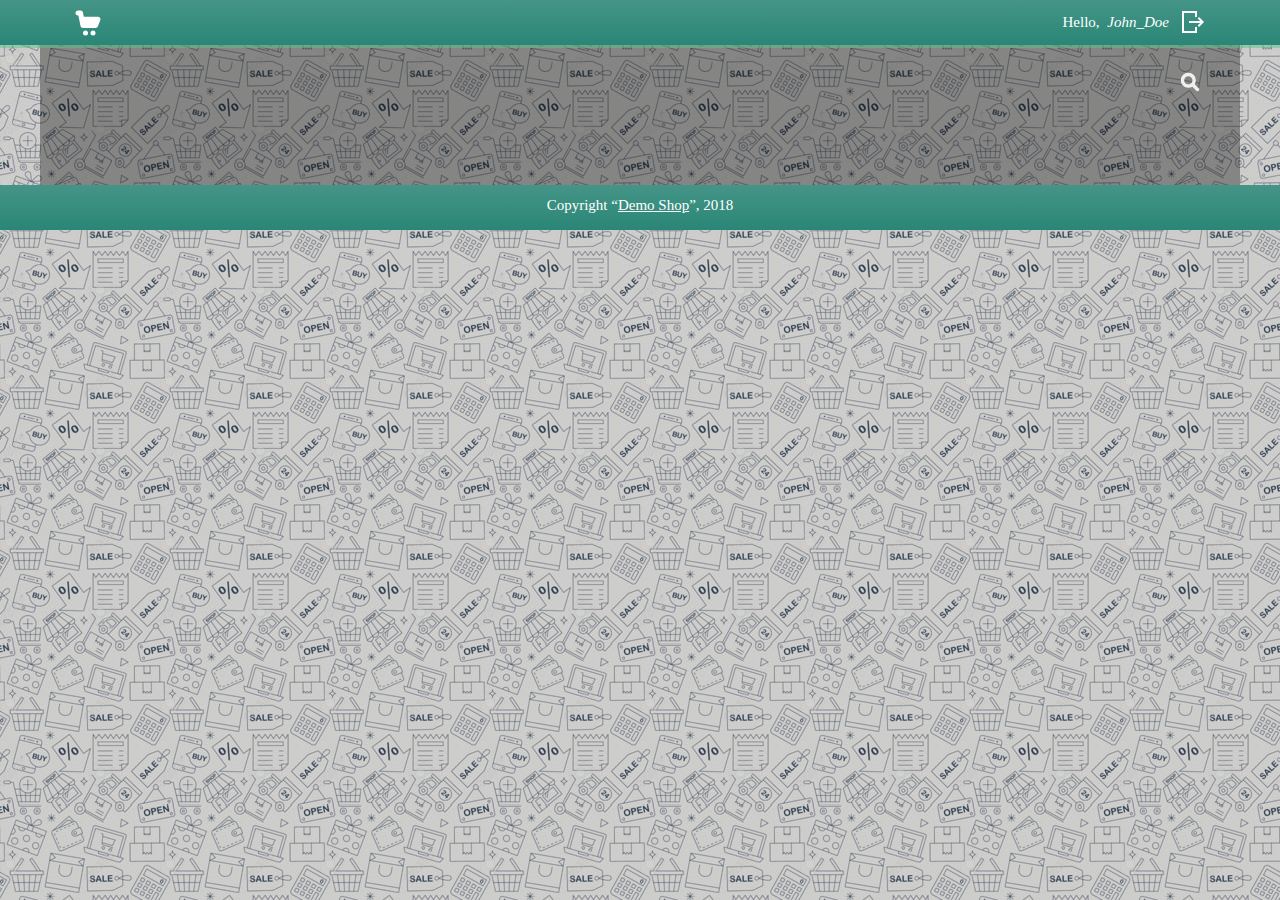
<file: project/login.html>
<!DOCTYPE html>
<html lang="en">
<head>
	<title>Login to Demo Store</title>
	<meta charset="utf-8">
	<link rel="stylesheet" type="text/css" href="css/styles.css">
	<meta name="viewport" content="width=device-width, initial-scale=1.0">
</head>
<body>
	<div class="content">
		<header class="header">
			<div class="header__wrapper">
				<div class="shopping-cart"><img class="shopping-cart__img" src="components/imgs/logo.svg" alt="Shop Logo"/></div>
				<div class="header__logout"><img id="header__logout-img" src="components/imgs/header-logout.svg" alt="Logout icon"/></div>
				<div class="header__greeting">Hello, <span class="username">John_Doe</span></div>
			</div>
		</header>
		<main class="shopping-window"></main>
		<footer class="footer">
			<div class="footer__text"><span>Copyright &ldquo;<span class="shop-name">Demo Shop</span>&rdquo;, 2018</span></div>	
		</footer>
	</div>

	<div class="modal">
		<div class="modal-background"></div>
		<div class="modal__container">
			<div class="modal__header">
				<span>Login to &ldquo;Demo Shop&rdquo;</span>
			</div>
			<div class="modal__content">
				<form class="login-form">
					<label for="username" class="login-form__legend">Your Login:</label>
					<input type="text" class="login-form__input" id="username" name="login" pattern="[a-zA-Z0-9]{3,50}" />
					<label for="password" class="login-form__legend">Your Password:</label>
					<input type="password" class="login-form__input" id="password" name="login" pattern="[a-zA-Z0-9]{6,50}" />
					<input type="Submit" class="product__button" name="Submit" value="Submit" />
				</form>	
			</div>	
		</div>
	</div>
</body>
</html>
</file>
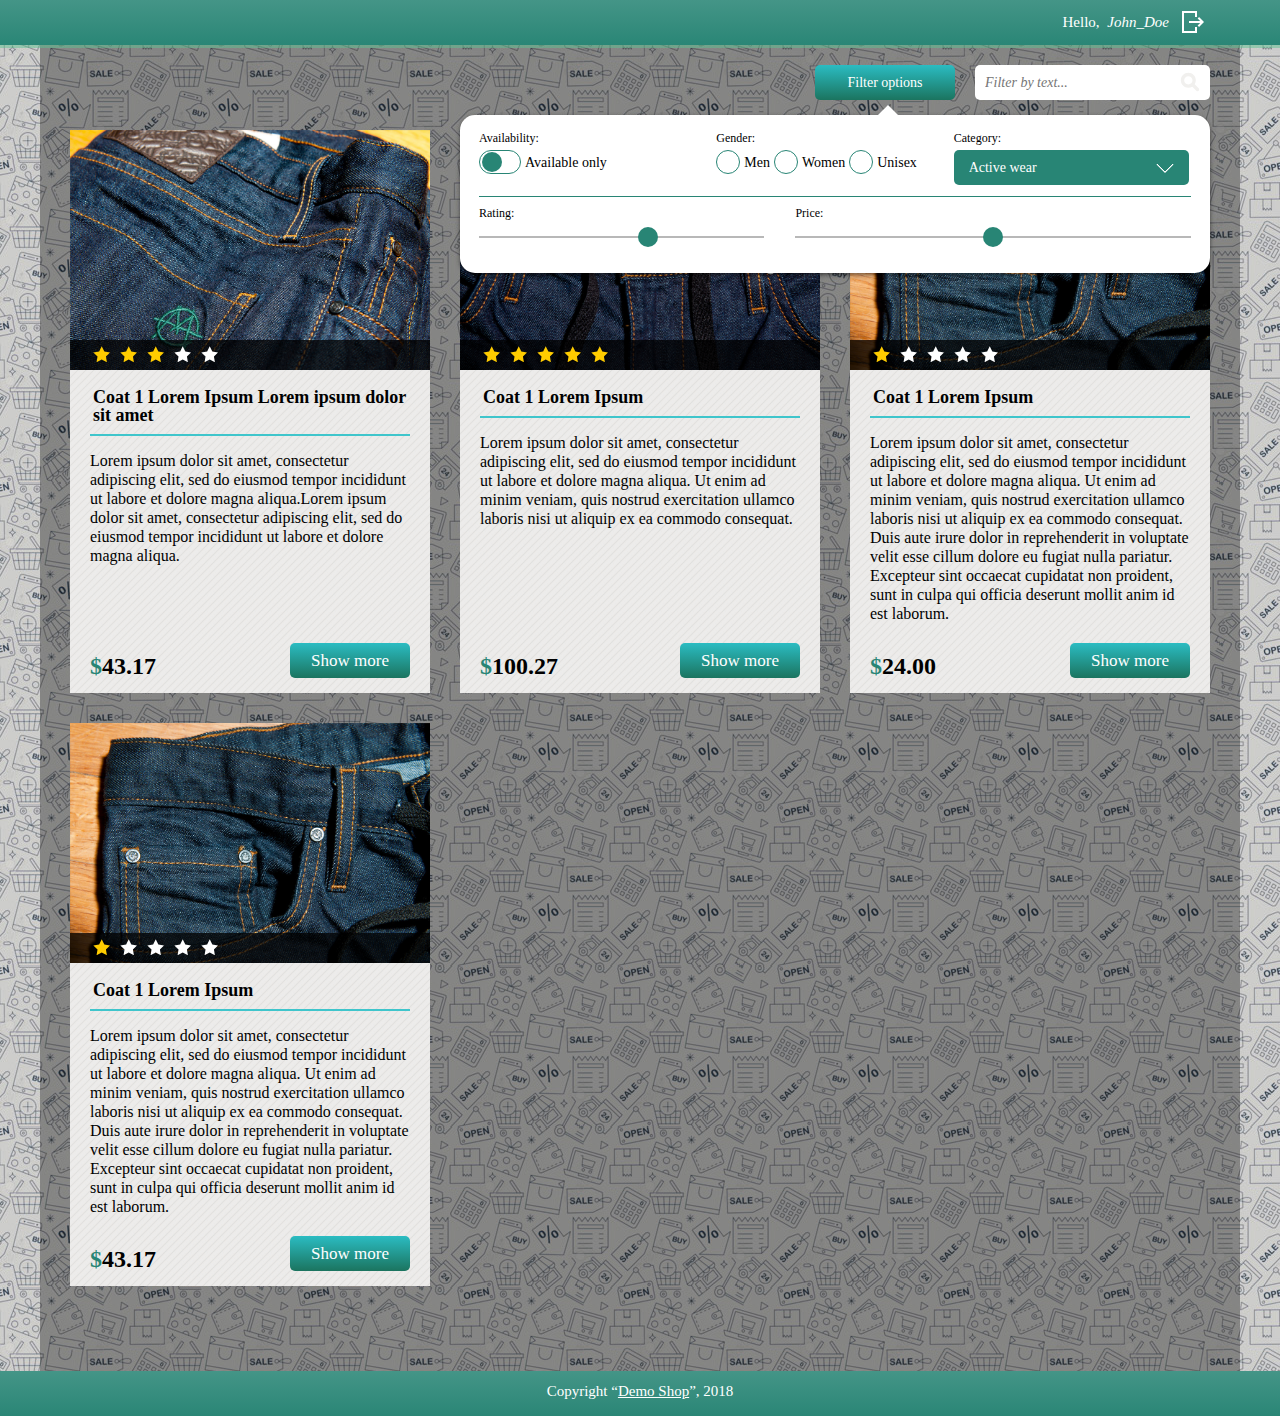
<file: project/main.html>
<!DOCTYPE html>
<html lang="en">
<head>
	<title>Demo Shop</title>
	<meta charset="utf-8">
	<link rel="stylesheet" type="text/css" href="css/styles.css">
	<meta name="viewport" content="width=device-width, initial-scale=1.0">
</head>
<body>
	<div class="content">
		<header class="header">
			<div class="header__wrapper">
				<div class="shopping-cart"><img class="shopping-cart-img" src="components/imgs/logo.svg" alt="Shop Logo"/></div>
				<div class="header__logout"><img id="header__logout-img" src="components/imgs/header-logout.svg" alt="Logout icon"/></div>
				<div class="header__greeting">Hello, <span class="username">John_Doe</span></div>
			</div>
		</header>
		<main class="shopping-window">
			
			<form class="filter-container">
				<button class="button">Filter options</button>
				<input class="search" type="search" name="search" placeholder="Filter by text...">

				<div class="filter-section"><h6 class="filter__title">Availability:</h6>
					<input type="checkbox" name="availability" class="filter__checkbox">
					<label for="availability" class="filter__label">Available only</label>
				</div>
				<div class="filter-section"><h6 class="filter__title">Gender:</h6>
					<input type="radio" name="gender" class="filter__radio">
					<label for="gender" class="filter__label">Men</label>
					<input type="radio" name="gender" class="filter__radio">
					<label for="gender" class="filter__label">Women</label>
					<input type="radio" name="gender" class="filter__radio">
					<label for="gender" class="filter__label">Unisex</label>
				</div>
				<div class="filter-section"><h6 class="filter__title">Category:</h6>
					<div class="select-field">
						<select id="select" class="filter__select">
						  <option class="select__option" value="active wear">Active wear</option>
						  <option class="select__option" value="underwear">Underwear</option>
						  <option class="select__option" value="accesories">Accesories</option>
						</select>
					</div>
				</div>
				<div class="filter-section" id="filter__rating" ><h6 class="filter__title">Rating:</h6>
					<input type="range" name="rating" class="filter__range" min="0" max="5" step="1">		
				</div>
				<div class="filter-section" id="filter__price"><h6 class="filter__title">Price:</h6>
					<input type="range" name="price" class="filter__range" min="0" max="1000" step="1">
				</div>
			</form>
			<div class="product">
				<div class="img-container">
					<img src="components/imgs/1.jpg" alt="Proguct-picture" class="product-picture" />
					<div class="product-rating">
						<button class="rating-star_active"></button>
						<button class="rating-star_active"></button>
						<button class="rating-star_active"></button>
						<button class="rating-star_inactive"></button>
						<button class="rating-star_inactive"></button>
					</div>
				</div>
				<div class="product-description">
					<h3 class="product-name">Coat 1 Lorem Ipsum Lorem ipsum dolor sit amet</h3>
					<p class="product-description__text">Lorem ipsum dolor sit amet, consectetur adipiscing elit, sed do eiusmod tempor incididunt ut labore et dolore magna aliqua.Lorem ipsum dolor sit amet, consectetur adipiscing elit, sed do eiusmod tempor incididunt ut labore et dolore magna aliqua.</p>
					<span class="product-price">43.17</span>
					<button class="product-button"></button>
				</div>
			</div>
			<div class="product">
				<div class="img-container">
				<img src="components/imgs/2.jpg" alt="Proguct-picture" class="product-picture" />
				<div class="product-rating">
					<button class="rating-star_active"></button>
					<button class="rating-star_active"></button>
					<button class="rating-star_active"></button>
					<button class="rating-star_active"></button>
					<button class="rating-star_active"></button>
				</div>
				</div>
				<div class="product-description">
					<h3 class="product-name">Coat 1 Lorem Ipsum</h3>
					<p class="product-description__text">Lorem ipsum dolor sit amet, consectetur adipiscing elit, sed do eiusmod tempor incididunt ut labore et dolore magna aliqua. Ut enim ad minim veniam, quis nostrud exercitation ullamco laboris nisi ut aliquip ex ea commodo consequat.</p>
					<span class="product-price">100.27</span>
					<button class="product-button"></button>
				</div>
			</div>
			<div class="product">
				<div class="img-container">
				<img src="components/imgs/3.jpg" alt="Proguct-picture" class="product-picture" />
				<div class="product-rating">
					<button class="rating-star_active"></button>
					<button class="rating-star_inactive"></button>
					<button class="rating-star_inactive"></button>
					<button class="rating-star_inactive"></button>
					<button class="rating-star_inactive"></button>
				</div>
				</div>
				<div class="product-description">
					<h3 class="product-name">Coat 1 Lorem Ipsum</h3>
					<p class="product-description__text">Lorem ipsum dolor sit amet, consectetur adipiscing elit, sed do eiusmod tempor incididunt ut labore et dolore magna aliqua. Ut enim ad minim veniam, quis nostrud exercitation ullamco laboris nisi ut aliquip ex ea commodo consequat. Duis aute irure dolor in reprehenderit in voluptate velit esse cillum dolore eu fugiat nulla pariatur. Excepteur sint occaecat cupidatat non proident, sunt in culpa qui officia deserunt mollit anim id est laborum.</p>
					<span class="product-price">24.00</span>
					<button class="product-button"></button>
				</div>
			</div>
			<div class="product">
				<div class="img-container">
				<img src="components/imgs/3.jpg" alt="Proguct-picture" class="product-picture" />
				<div class="product-rating">
					<button class="rating-star_active"></button>
					<button class="rating-star_inactive"></button>
					<button class="rating-star_inactive"></button>
					<button class="rating-star_inactive"></button>
					<button class="rating-star_inactive"></button>
				</div>
				</div>
				<div class="product-description">
					<h3 class="product-name">Coat 1 Lorem Ipsum</h3>
					<p class="product-description__text">Lorem ipsum dolor sit amet, consectetur adipiscing elit, sed do eiusmod tempor incididunt ut labore et dolore magna aliqua. Ut enim ad minim veniam, quis nostrud exercitation ullamco laboris nisi ut aliquip ex ea commodo consequat. Duis aute irure dolor in reprehenderit in voluptate velit esse cillum dolore eu fugiat nulla pariatur. Excepteur sint occaecat cupidatat non proident, sunt in culpa qui officia deserunt mollit anim id est laborum.</p>
					<span class="product-price">43.17</span>
					<button class="product-button"></button>
				</div>
			</div>
		</main>
		<footer class="footer">
			<div class="footer__text"><span>Copyright &ldquo;<span class="shop-name">Demo Shop</span>&rdquo;, 2018</span></div>	
		</footer>
	</div>

	<div class="modal">
		<div class="modal__container">
			<div class="modal__header">
				<p class="modal__header-text">Lorem ipsum dolor sit amet, consectetur adipiscing elit, sed do eiusmod tempor incididunt ut labore et dolore magna aliqua.</p>
			</div>
			<div class="modal__content">
				<p>Lorem ipsum dolor sit amet, consectetur adipiscing elit, sed do eiusmod tempor incididunt ut labore et dolore magna aliqua. Ut enim ad minim veniam, quis nostrud exercitation ullamco laboris nisi ut aliquip ex ea commodo consequat. </p>
			</div>	
		</div>
	</div>
</body>
</html>
</file>
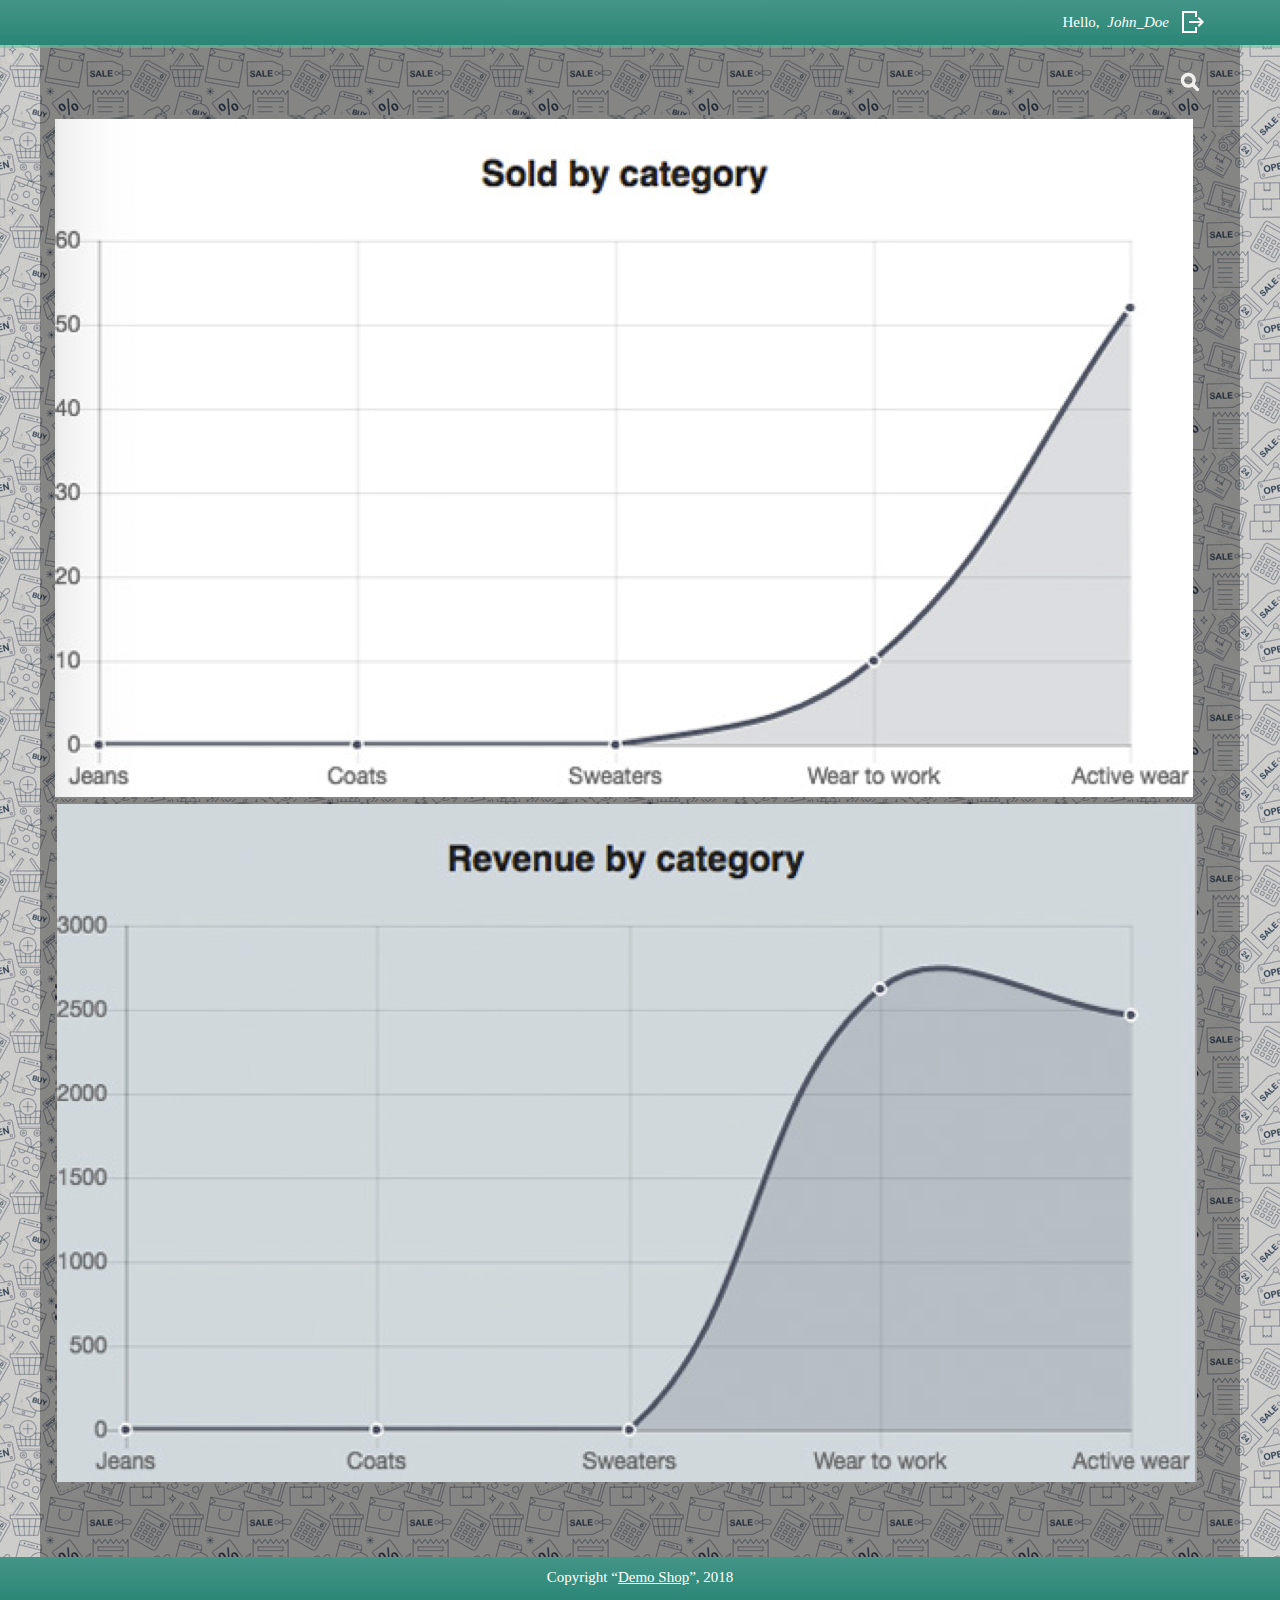
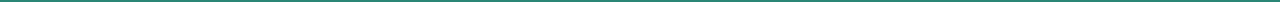
<file: project/manager.html>
<!DOCTYPE html>
<html lang="en">
<head>
	<title>Demo Shop</title>
	<meta charset="utf-8">
	<link rel="stylesheet" type="text/css" href="css/styles.css">
	<meta name="viewport" content="width=device-width, initial-scale=1.0">
</head>
<body>
	<div class="content">
		<header class="header">
			<div class="header__wrapper">
				<div class="shopping-cart"><img class="shopping-cart-img" src="components/imgs/logo.svg" alt="Shop Logo"/></div>
				<div class="header__logout"><img id="header__logout-img" src="components/imgs/header-logout.svg" alt="Logout icon"/></div>
				<div class="header__greeting">Hello, <span class="username">John_Doe</span></div>
			</div>
		</header>
		<main class="shopping-window">
			<div class="graph">
				<img alt="Graph 1" class="graph-pic" src="components/imgs/man1.png">
			</div>
			<div class="graph">
				<img alt="Graph 2" class="graph-pic" src="components/imgs/man2.png">
			</div>
		</main>
		<footer class="footer">
			<div class="footer__text"><span>Copyright &ldquo;<span class="shop-name">Demo Shop</span>&rdquo;, 2018</span></div>	
		</footer>
	</div>

	<div class="modal">
		<div class="modal__container">
			<div class="modal__header">
				<p class="modal__header-text">Lorem ipsum dolor sit amet, consectetur adipiscing elit, sed do eiusmod tempor incididunt ut labore et dolore magna aliqua.</p>
			</div>
			<div class="modal__content">
				<p>Lorem ipsum dolor sit amet, consectetur adipiscing elit, sed do eiusmod tempor incididunt ut labore et dolore magna aliqua. Ut enim ad minim veniam, quis nostrud exercitation ullamco laboris nisi ut aliquip ex ea commodo consequat. </p>
			</div>	
		</div>
	</div>
</body>
</html>
</file>
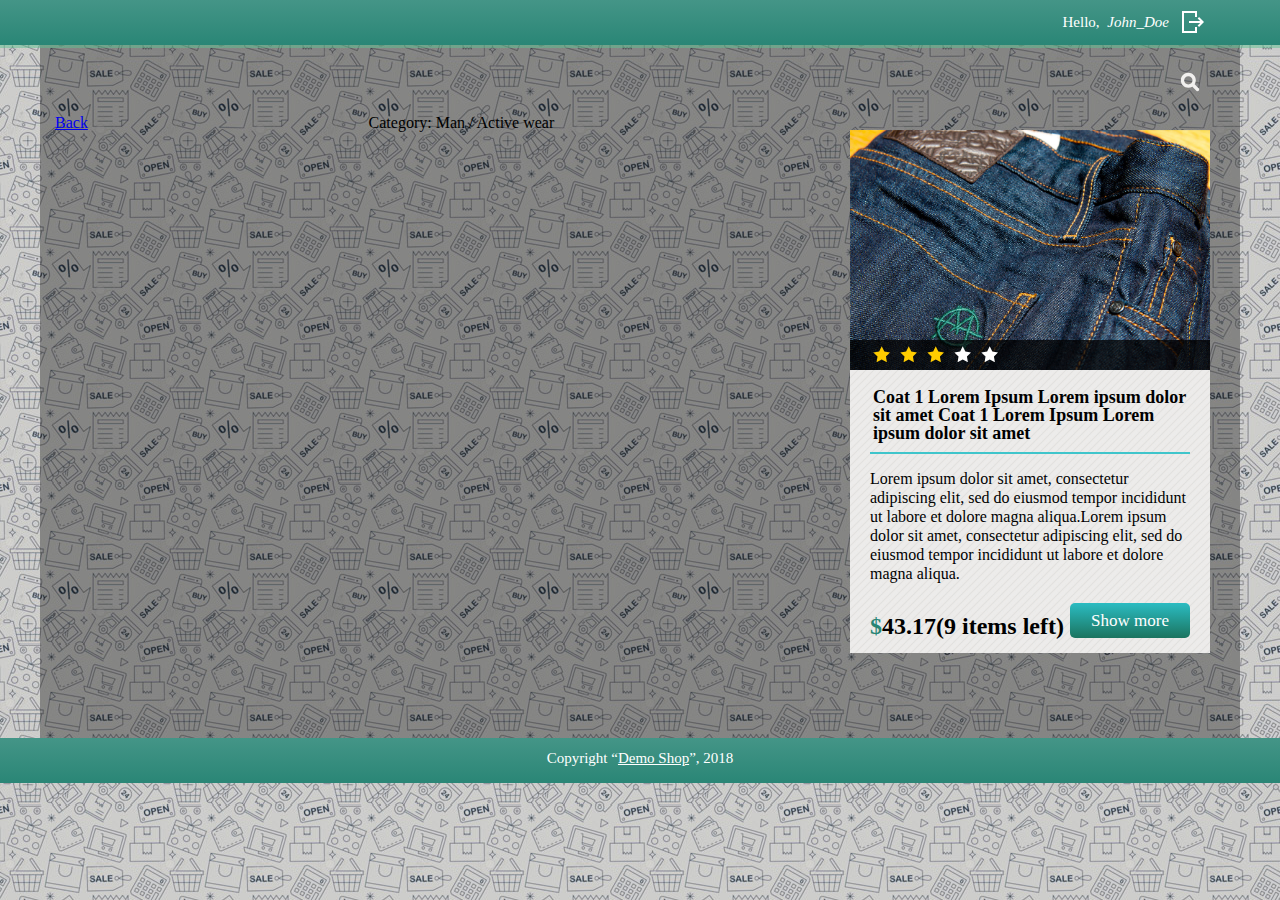
<file: project/product_admin.html>
<!DOCTYPE html>
<html lang="en">
<head>
	<title>Demo Shop</title>
	<meta charset="utf-8">
	<link rel="stylesheet" type="text/css" href="css/styles.css">
	<meta name="viewport" content="width=device-width, initial-scale=1.0">
</head>
<body>
	<div class="content">
		<header class="header">
			<div class="header__wrapper">
				<div class="shopping-cart"><img class="shopping-cart-img" src="components/imgs/logo.svg" alt="Shop Logo"/></div>
				<div class="header__logout"><img id="header__logout-img" src="components/imgs/header-logout.svg" alt="Logout icon"/></div>
				<div class="header__greeting">Hello, <span class="username">John_Doe</span></div>
			</div>
		</header>
		<main class="shopping-window">
			<nav class="site-navigation"><a href="index.html" class="site-nav__link">Back</a></nav>
			<span class="category-type">Category: <span class="category-name">Man / Active wear</span></span>
			<div class="product">
				<div class="img-container">
					<img src="components/imgs/1.jpg" alt="Product-picture" class="product-picture" />
					<div class="product-rating">
						<button class="rating-star_active"></button>
						<button class="rating-star_active"></button>
						<button class="rating-star_active"></button>
						<button class="rating-star_inactive"></button>
						<button class="rating-star_inactive"></button>
					</div>
				</div>
				<div class="product-description">
					<h3 class="product-name">Coat 1 Lorem Ipsum Lorem ipsum dolor sit amet Coat 1 Lorem Ipsum Lorem ipsum dolor sit amet</h3>
					<p class="product-description__text">Lorem ipsum dolor sit amet, consectetur adipiscing elit, sed do eiusmod tempor incididunt ut labore et dolore magna aliqua.Lorem ipsum dolor sit amet, consectetur adipiscing elit, sed do eiusmod tempor incididunt ut labore et dolore magna aliqua.
					</p>
					<div class="product-purchase">
						<span class="product-price">43.17<span class="product-in-stock">(9 items left)</span></span>
						<button class="product-button"></button>
					</div>
				</div>						
			</div>
			
		</main>
		<footer class="footer">
		<div class="footer__text"><span>Copyright &ldquo;<span class="shop-name">Demo Shop</span>&rdquo;, 2018</span></div>	
		</footer>
	</div>
	<div class="modal">	
		<div class="modal-background"></div>
		<div class="modal__container">
			<div class="modal__header">
				<p class="modal__header-text">Lorem ipsum dolor sit amet, consectetur adipiscing elit, sed do eiusmod tempor incididunt ut labore et dolore magna aliqua.</p>
			</div>
			<div class="modal__content">
				<div class="filter-section">
					<label for="product-name" class="filter__title">Name:</label>
						<input type="text" id="product-name" class="text-input" pattern="" />
				</div>
				<div class="filter-section"><label for="select" class="filter__title">Category:</label>
					<div class="select-field">
							<select id="select" class="filter__select">
							  <option class="filter__option" value="active wear">Active wear</option>
							  <option class="filter__option" value="underwear">Underwear</option>
							  <option class="filter__option" value="accesories">Accesories</option>
							</select>
					</div>
				</div>
				<div class="filter-section"><label for="gender" class="filter__title">Gender:</label>
						<input type="radio" name="gender" class="filter__radio">
						<label for="gender" class="filter__label">Men</label>

						<input type="radio" name="gender" class="filter__radio">
						<label for="gender" class="filter__label">Women</label>
						
						<input type="radio" name="gender" class="filter__radio">
						<label for="gender" class="filter__label">Unisex</label>								
				</div>
				<div class="filter-section">
					<label for="description" class="filter__title">Description:</label>
						<textarea rows="1" cols="10" id="description" class="text-input"></textarea>
				</div>
				<div class="filter-section">
					<label for="img-link" class="filter__title">Link to image:</label>
						<input type="text" id="img-link" class="text-input" pattern="" />
						<img src="components/imgs/admin-pic.jpg" class="filter-section" id="product-image" />
				</div>					
				<div class="filter-section">
					<label for="price" class="filter__title">Price:</label>
						<input type="text" id="price" class="text-input" pattern="" />
				</div>
					<div class="filter-section"><label for="rating" class="filter__title">Rating:</label>
						<div class="select-field">
						<select id="rating" class="filter__select">
							<option class="filter__option" value="1">1</option>
							<option class="filter__option" value="2">2</option>
							<option class="filter__option" value="3">3</option>
							<option class="filter__option" value="4">4</option>
							<option class="filter__option" value="5">5</option>
						</select>
						</div>
					</div>
				<div class="filter-section" id="buttons-section">
					<button class="filter__button" id="cancel-button" name="Cancel" value="Cancel">Cancel</button>
					<button class="filter__button" name="Submit" value="Submit">Submit</button>	
				</div>	
				</div>
					
			</div>
	</div>
</body>
</html>
</file>
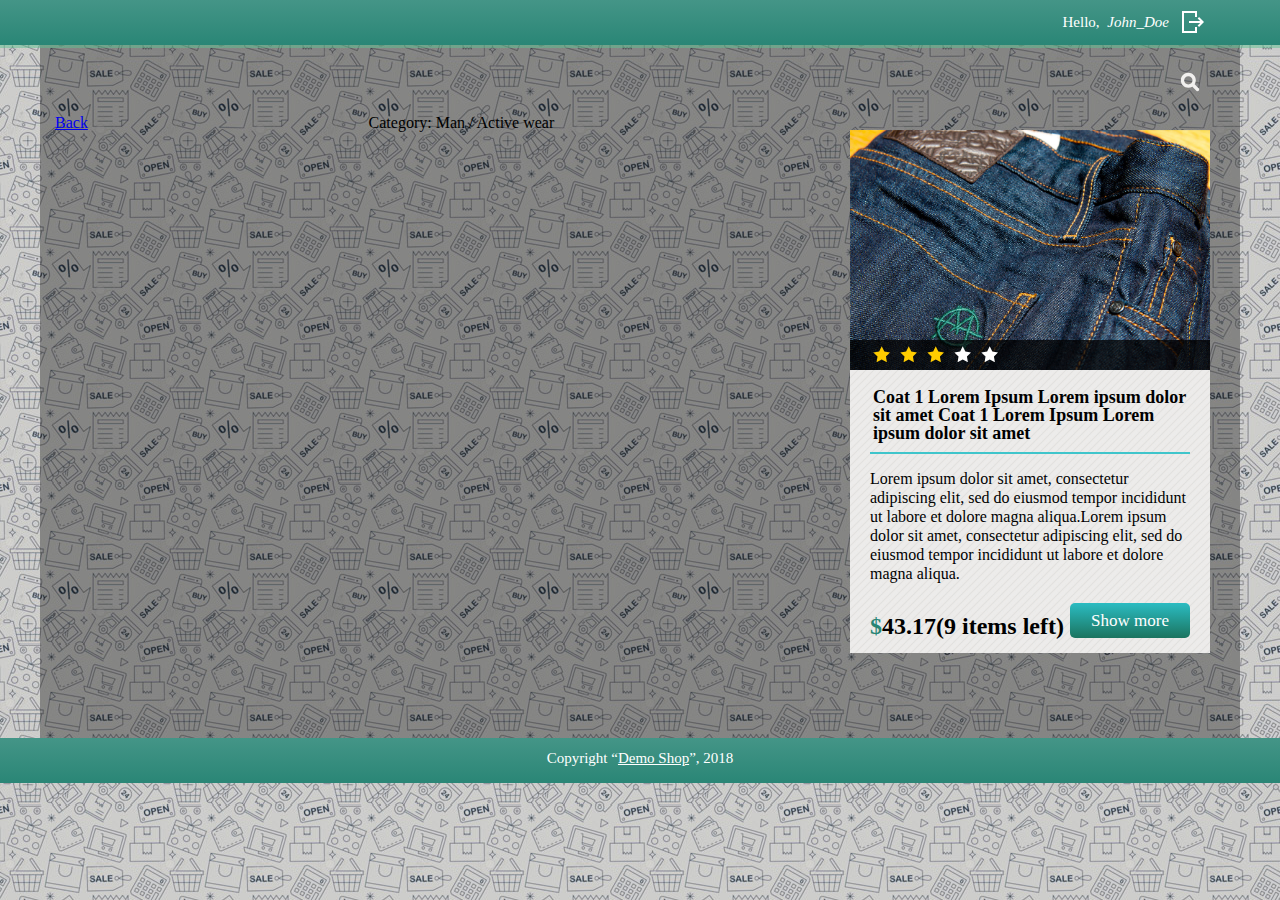
<file: project/product_customer.html>
<!DOCTYPE html>
<html lang="en">
<head>
	<title>Demo Shop</title>
	<meta charset="utf-8">
	<link rel="stylesheet" type="text/css" href="css/styles.css">
	<meta name="viewport" content="width=device-width, initial-scale=1.0">
</head>
<body>
	<div class="modal">
		<div class="modal__container">
			<div class="modal__header">
				<p class="modal__header-text">Lorem ipsum dolor sit amet, consectetur adipiscing elit, sed do eiusmod tempor incididunt ut labore et dolore magna aliqua.</p>
			</div>
			<div class="modal__content">
				<p>Lorem ipsum dolor sit amet, consectetur adipiscing elit, sed do eiusmod tempor incididunt ut labore et dolore magna aliqua. Ut enim ad minim veniam, quis nostrud exercitation ullamco laboris nisi ut aliquip ex ea commodo consequat. </p>
			</div>	
		</div>
	</div>
	<div class="content">
		<header class="header">
			<div class="header__wrapper">
				<div class="shopping-cart"><img class="shopping-cart-img" src="components/imgs/logo.svg" alt="Shop Logo"/></div>
				<div class="header__logout"><img id="header__logout-img" src="components/imgs/header-logout.svg" alt="Logout icon"/></div>
				<div class="header__greeting">Hello, <span class="username">John_Doe</span></div>
			</div>
		</header>
		<main class="shopping-window">
			<a href="index.html" class="site-nav__link">Back</a>
			<span class="category-type">Category: <span class="category-name">Man / Active wear</span></span>
			<div class="product">
				<div class="img-container">
					<img src="components/imgs/1.jpg" alt="Product-picture" class="product-picture" />
					<div class="product-rating">
						<button class="rating-star_active"></button>
						<button class="rating-star_active"></button>
						<button class="rating-star_active"></button>
						<button class="rating-star_inactive"></button>
						<button class="rating-star_inactive"></button>
					</div>
				</div>
				<div class="product-description">
					<h3 class="product-name">Coat 1 Lorem Ipsum Lorem ipsum dolor sit amet Coat 1 Lorem Ipsum Lorem ipsum dolor sit amet</h3>
					<p class="product-description__text">Lorem ipsum dolor sit amet, consectetur adipiscing elit, sed do eiusmod tempor incididunt ut labore et dolore magna aliqua.Lorem ipsum dolor sit amet, consectetur adipiscing elit, sed do eiusmod tempor incididunt ut labore et dolore magna aliqua.
					</p>
					<div class="product-purchase">
						<span class="product-price">43.17<span class="product-in-stock">(9 items left)</span></span>
						<button class="product-button"></button>
					</div>
				</div>						
			</div>
			
		</main>
		<footer class="footer">
			<div class="footer__text"><span>Copyright &ldquo;<span class="shop-name">Demo Shop</span>&rdquo;, 2018</span></div>	
		</footer>
	</div>
</body>
</html>
</file>
<file: project/css/styles.css>
@import "default.css";


/*-----Styles for the login page-----*/

/*@import "modal-component.css";
@import "login.css";*/

/*-----Styles for the main page-----*/

@import "general-layout.css";
@import "products-list.css";
@import "filters.css";

/*-----Styles for customer purchase page view-----*/

/*@import "general-layout.css";
@import "products-list.css";
@import "product-customer.css";*/

/*-----Styles for admin page-----*/

/*@import "general-layout.css";
@import "modal-component.css";
@import "products-list.css";
@import "product-customer.css";
@import "product-admin.css";*/

/*-----Styles for manager's view-----*/

/*@import "general-layout.css";
@import "products-list.css";
@import "product-customer.css";
@import "manager.css";*/
</file>
